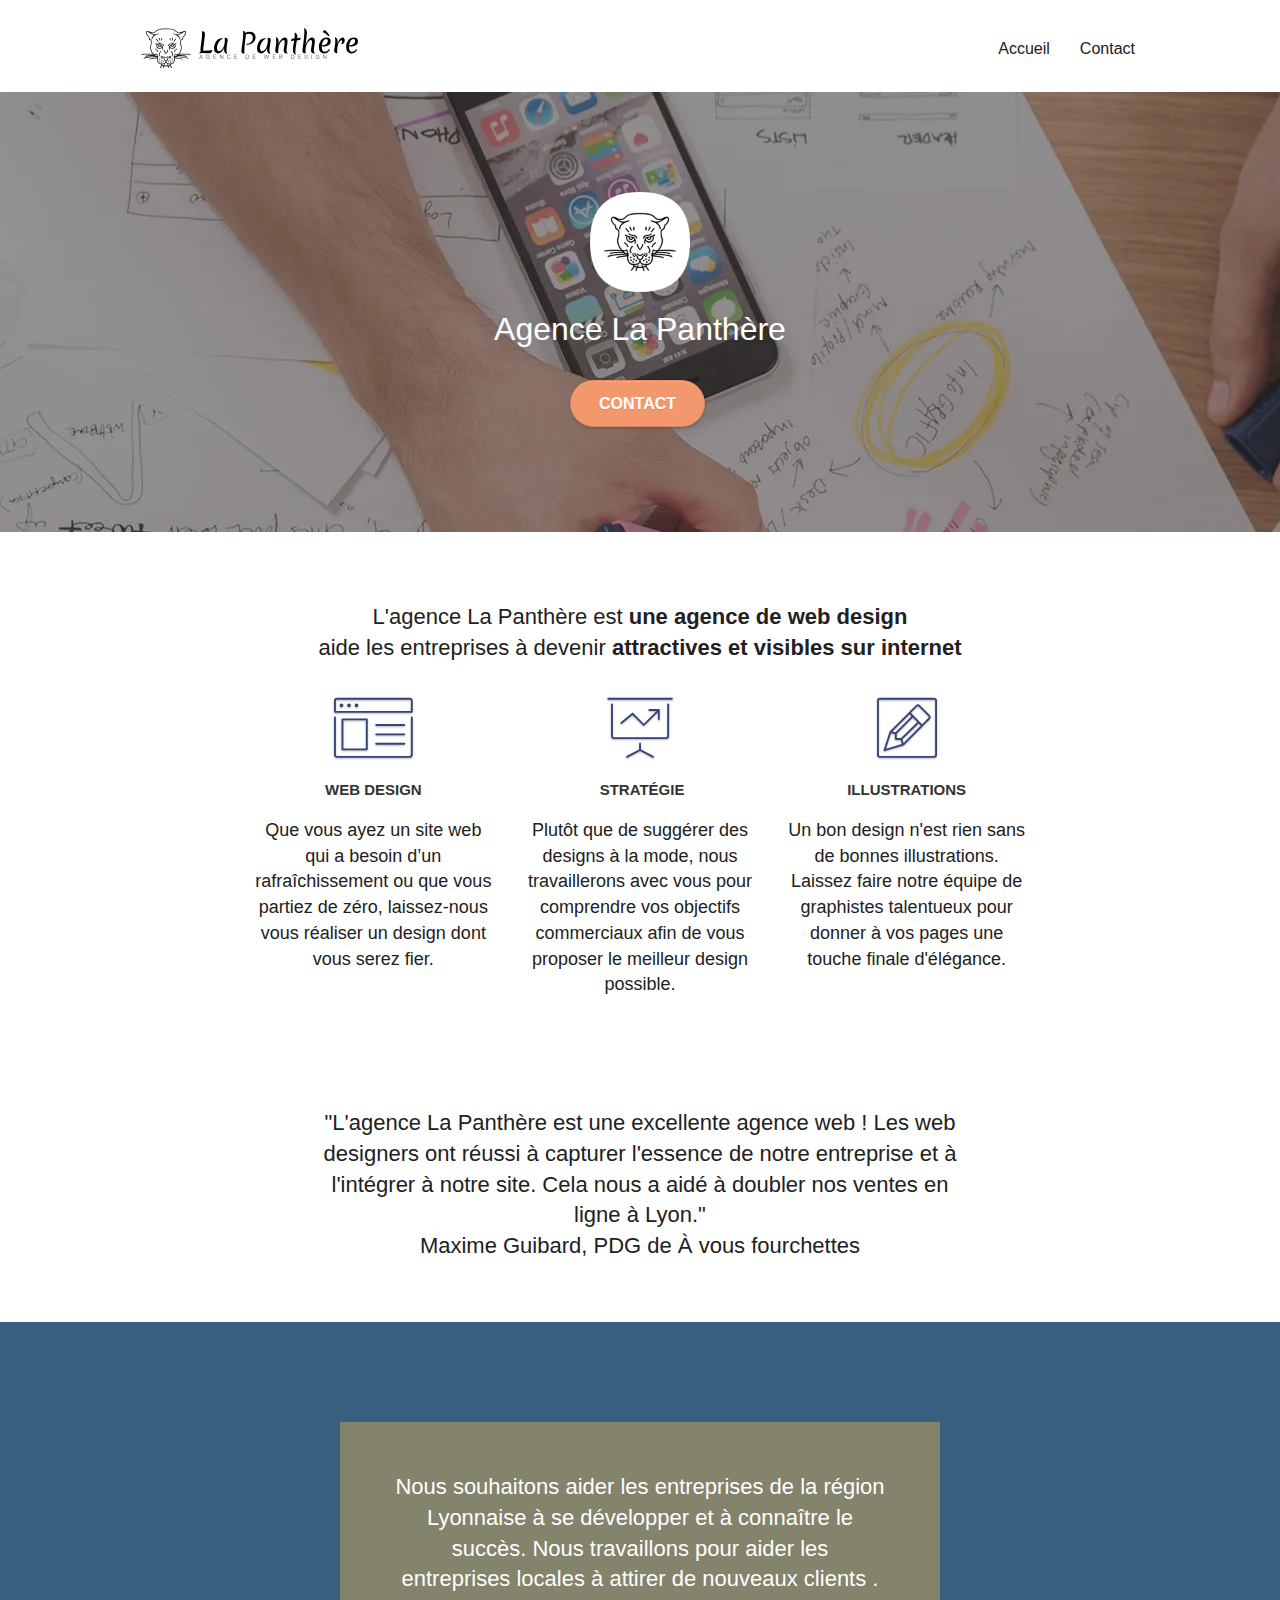
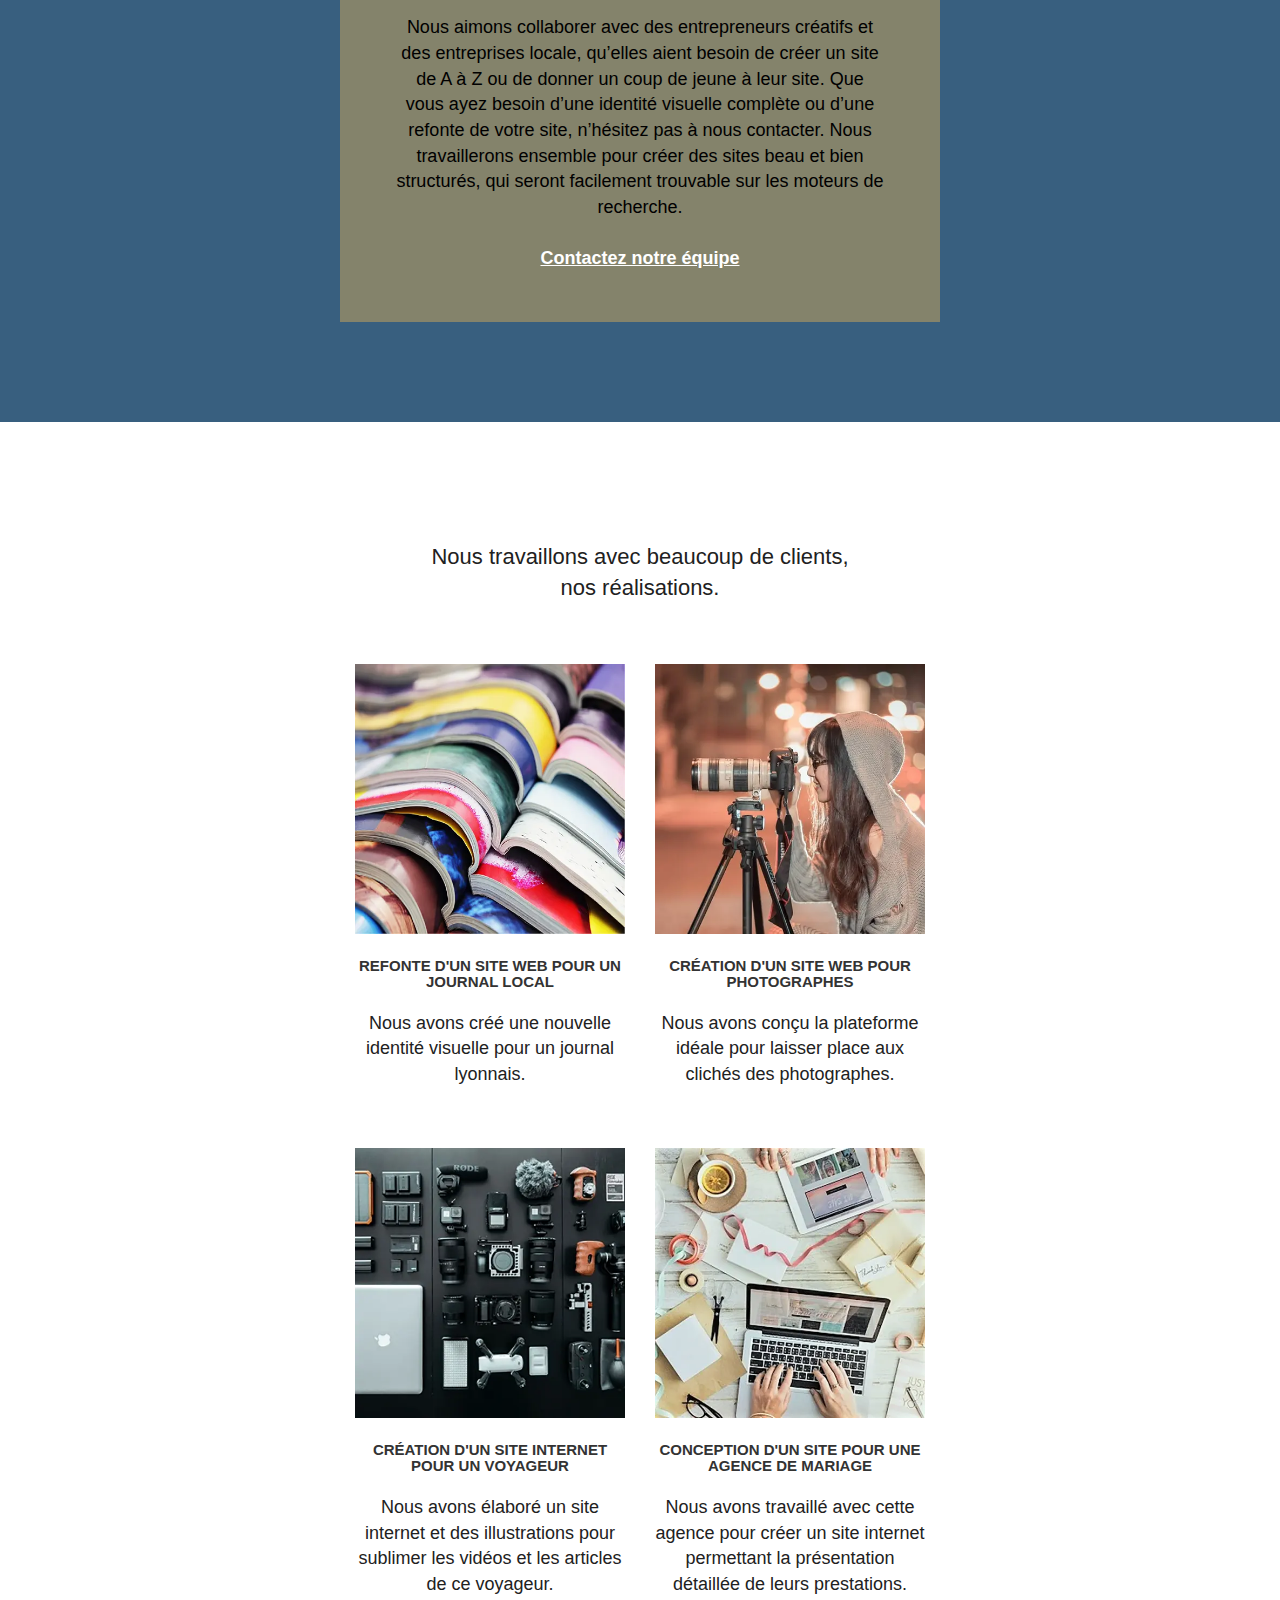
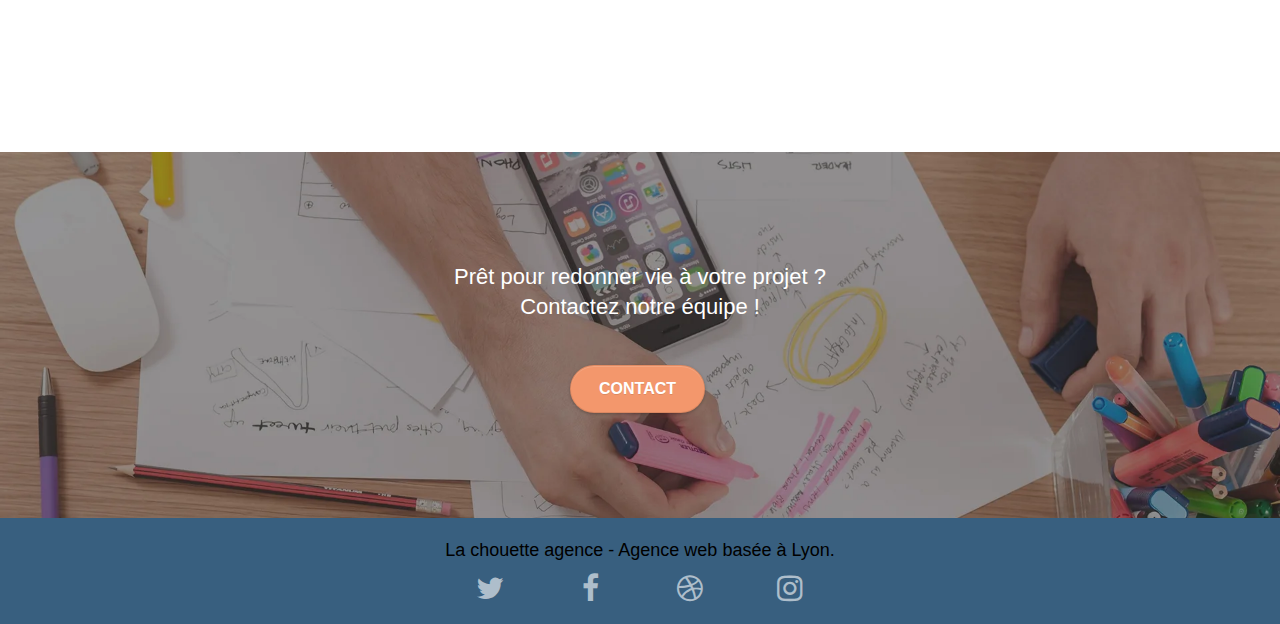
<file: index.html>
<!doctype html>
<html lang="fr-FR">

<head>
	<meta charset="utf-8">
	<meta name="description" content="L'agence La Panthère est une agence de web design
	aide les entreprises à devenir attractives et visibles sur internet">
	<meta name="viewport" content="width=device-width, initial-scale=1.0, viewport-fit=cover">
	<link rel="shortcut icon" type="image/png" href="favicon.jpg">

	<link rel="stylesheet" type="text/css" href="./css/bootstrap.css">
	<link rel="stylesheet" type="text/css" href="style.css">
	<link rel="stylesheet" type="text/css" href="./css/font-awesome.css">
	<link rel="stylesheet" type="text/css" href="./css/et-line.css">

	<title>La Panthère</title>


	<!-- Analytics -->

	<!-- Analytics END -->

</head>

<body>
	<!-- Principal conteneur -->
	<div class="page-container">

		<!-- bloc-0 -->
		<div class="bloc bgc-white l-bloc " id="bloc-0">
			<div class="container bloc-sm">

				<nav class="navbar row">
					<div class="navbar-header">

						<a class="navbar-brand" href="index.html"><img src="img/agence-la-panthere-monochrome.svg"
								alt="logo La Panthère" height="40"></a>

						<button id="nav-toggle" type="button" class="ui-navbar-toggle navbar-toggle" data-toggle="collapse"
							data-target=".navbar-1">
							<span class="sr-only">Toggle navigation</span><span class="icon-bar"></span><span
								class="icon-bar"></span><span class="icon-bar"></span>
						</button>
					</div>
					<div class="collapse navbar-collapse navbar-1 special-dropdown-nav">
						<ul class="site-navigation nav navbar-nav">
							<li>
								<a href="index.html">Accueil</a>
							</li>
							<li>
							</li>
							<li>
								<a href="contact.html">Contact</a>
							</li>
						</ul>
					</div>
				</nav>
			</div>
		</div>
		<!-- bloc-0 END -->

		<!-- bloc/1/presentation -->
		<div class="bloc bgc-dark-slate-blue bg-banniere d-bloc bg-t-edge bloc-bg-texture texture-paper b-parallax"
			id="bloc-1-hero">
			<div class="container bloc-lg">
				<div class="row tight-width-whitespace">
					<div class="col-sm-12">
						<img src="img/logo.webp" class="center-block image-resize-mode" width="100" alt="logo Agence La Panthère">
						<h1 class="text-center hero-bloc-text tc-white ">
							Agence La Panthère
						</h1>
						<div class="text-center">
							<a href="contact.html" class="btn btn-lg btn-clean btn-rd cta-hero btn-atomic-tangerine"
								id="cta-hero">Contact</a>
						</div>
					</div>
				</div>
			</div>
		</div>
		<!-- bloc-1-presentation END -->

		<!-- bloc-2-services -->
		<div class="bloc bgc-white l-bloc" id="bloc-2-services">
			<div class="container bloc-md">
				<div class="row">
					<div class="col-sm-12 text-center">
						<h2> L'agence La Panthère est <strong> une agence de web design </strong> <br> aide les entreprises à devenir <strong> attractives et
							visibles sur internet</strong></h2>
					</div>
				</div>
				<div class="row voffset-lg med-width-whitespace">
					<div class="col-sm-4">
						<div class="text-center">
							<span class="et-icon-browser sm-shadow icon-dark-slate-blue icons icon-lg"></span>
						</div>
						<h3 class="mg-md text-center">
							Web design
						</h3>
						<p class="text-center ">
							Que vous ayez un site web qui a besoin d&rsquo;un rafraîchissement ou que vous partiez de zéro,
							laissez-nous vous réaliser un design dont vous serez fier.
						</p>
					</div>
					<div class="col-sm-4">
						<div class="text-center">
							<span class="et-icon-presentation sm-shadow icon-dark-slate-blue icons icon-lg"></span>
						</div>
						<h3 class="mg-md text-center">
							&nbsp;Stratégie
						</h3>
						<p class="text-center ">
							Plutôt que de suggérer des designs à la mode, nous travaillerons avec vous pour comprendre vos objectifs
							commerciaux afin de vous proposer le meilleur design possible.<br>
						</p>
					</div>
					<div class="col-sm-4">
						<div class="text-center">
							<span class="et-icon-edit sm-shadow icon-dark-slate-blue icons icon-lg"></span>
						</div>
						<h3 class="mg-md text-center">
							Illustrations
						</h3>
						<p class="text-center ">
							Un bon design n'est rien sans de bonnes illustrations. Laissez faire notre équipe de graphistes talentueux
							pour donner à vos pages une touche finale d'élégance.
						</p>
					</div>
				</div>
				<div class="row voffset-lg voffset">
					<div class="col-xs-12 col-md-8 col-md-offset-2 text-center">
						<h2>"L'agence La Panthère est une excellente agence web ! Les web designers ont réussi à capturer l'essence
							de notre entreprise et à l'intégrer à notre site.
							Cela nous a aidé à doubler nos ventes en ligne à Lyon." <br>Maxime Guibard, PDG de À vous fourchettes</h2>

					</div>
				</div>
			</div>
		</div>
		<!-- bloc-2-services END -->

		<!-- bloc-3-what-i-do -->
		<div class="bloc tc-white bgc-atomic-tangerine bg-presentation d-bloc bloc-bg-texture texture-paper b-parallax"
			id="bloc-3-what-i-do">
			<div class="container bloc-lg">
				<div class="row tight-width-whitespace black-background">
					<div class="col-sm-12">
						<h2 class="mg-md text-center tc-white">
							Nous souhaitons aider les entreprises de la région Lyonnaise à se développer et à connaître le succès.
							Nous travaillons pour aider les entreprises locales à attirer de nouveaux clients .<br>
						</h2>
						<p class="text-center white">
							Nous aimons collaborer avec des entrepreneurs créatifs et des entreprises locale, qu’elles aient besoin de
							créer un site de A à Z ou de donner un coup de jeune à leur site. Que vous ayez besoin d’une identité
							visuelle complète ou d’une refonte de votre site, n’hésitez pas à nous contacter. Nous travaillerons
							ensemble pour créer des sites beau et bien structurés, qui seront facilement trouvable sur les moteurs de
							recherche. <br><br><a class="ltc-white bold-link" href="contact.html">Contactez notre équipe</a><br>
						</p>
					</div>
				</div>
			</div>
		</div>
		<!-- bloc-3-what-i-do END -->

		<!-- bloc-4-portfolio -->
		<div class="bloc bgc-white bg-lines-h2-bg bg-repeat l-bloc" id="bloc-4-portfolio">
			<div class="container bloc-lg">
				<div class="row">
					<div class="col-sm-12 text-center">
						<h2>Nous travaillons avec beaucoup de clients, <br> nos réalisations.</h2>
					</div>
				</div>
				<div class="row tight-width-whitespace portfolio-row">
					<div class="col-sm-6">
						<a href="#" data-lightbox="img/1.jpg" data-gallery-id="gallery-1"
							data-caption="Refonte d'un site web pour un journal local" data-frame="snapshot-lb"><img src="img/1.webp"
								alt="photographie de magasins" class="img-responsive portfolio-thumb"></a>
						<h3 class="mg-md text-center">
							Refonte d'un site web pour un journal local
						</h3>
						<p class="text-center">
							Nous avons créé une nouvelle identité visuelle pour un journal lyonnais.
						</p>
					</div>
					<div class="col-sm-6">
						<a href="#" data-lightbox="img/2.jpg" data-gallery-id="gallery-1"
							data-caption="Création d'un site web pour photographes" data-frame="snapshot-lb"><img src="img/2.webp"
								class="img-responsive portfolio-thumb" alt="photographie d'un photographe"></a>
						<h3 class="mg-md text-center">
							Création d'un site web pour photographes
						</h3>
						<p class="text-center">
							Nous avons conçu la plateforme idéale pour laisser place aux clichés des photographes.
						</p>
					</div>
				</div>
				<div class="row tight-width-whitespace portfolio-row">
					<div class="col-sm-6">
						<a href="#" data-lightbox="img/3.bmp" data-gallery-id="gallery-1"
							data-caption="Création d'un site internet pour un voyageur" data-frame="snapshot-lb"><img src="img/3.webp"
								class="img-responsive portfolio-thumb" alt="matériel photographique"></a>
						<h3 class="mg-md text-center">
							Création d'un site internet pour un voyageur
						</h3>
						<p class="text-center">
							Nous avons élaboré un site internet et des illustrations pour sublimer les vidéos et les articles de ce
							voyageur.
						</p>
					</div>
					<div class="col-sm-6">
						<a href="#" data-lightbox="img/4.bmp" data-gallery-id="gallery-1"
							data-caption="Conception d'un site pour une agence de mariage" data-frame="snapshot-lb">
							<img src="img/4.webp" class="img-responsive portfolio-thumb" alt="bureau de travail"></a>
						<h3 class="mg-md text-center">
							Conception d'un site pour une agence de mariage
						</h3>
						<p class="text-center">
							Nous avons travaillé avec cette agence pour créer un site internet permettant la présentation détaillée de
							leurs prestations.
						</p>
					</div>
				</div>
			</div>
		</div>
		<!-- bloc-4-portfolio END -->

		<!-- bloc-5-cta -->
		<div class="bloc bgc-dark-slate-blue bg-banniere d-bloc bloc-bg-texture texture-paper" id="bloc-5-cta">
			<div class="container bloc-lg">
				<div class="row">
					<h2 class="mg-md text-center tc-white">
						Prêt pour redonner vie à votre projet ?<br>Contactez notre équipe !
					</h2>
					<div class="col-sm-12 text-center">
						<a href="contact.html" class="btn btn-atomic-tangerine btn-clean btn-rd btn-lg cta-hero">Contact</a>
					</div>
				</div>
			</div>
		</div>
		<!-- bloc-5-cta END -->

		<!-- Footer - bloc-8 -->
		<div class="bloc bgc-atomic-tangerine d-bloc" id="bloc-8">
			<footer class="bloc bgc-atomic-tangerine d-bloc" id="bloc-8">
				<div class="container bloc-sm">
					<div class="row">
						<div class="col-sm-12">
							<p class="text-center white">
								La chouette agence - Agence web basée à Lyon.<br>
							</p>
		
							<!--images et liens vers les réseaux sociaux-->
							<figure class="row row-no-gutters social">
								<div class="col-sm-3">
									<div class="text-center">
										<a class="social" href="https://www.twitter.com/" target="_blank"><span class="fa icon-md" title="Icone de lien vers twitter.">&#xf099;</span></a>
									</div>
								</div>
								<div class="col-sm-3">
									<div class="text-center">
										<a class="social" href="https://www.facebook.com/" target="_blank"><span class="fa icon-md" title="Icone de lien vers facebook.">&#xf09a;</span></a>
									</div>
								</div>
								<div class="col-sm-3">
									<div class="text-center">
										<a class="social" href="https://www.dribbble.com/" target="_blank"><span class="fa icon-md" title="Icone de lien vers dribbble.">&#xf17d;</span></a>
									</div>
								</div>
								<div class="col-sm-3">
									<div class="text-center">
										<a class="social" href="https://www.instagram.com/" target="_blank"><span class="fa icon-md" title="Icone de lien vers instagram.">&#xf16d;</span></a>
									</div>
								</div>
							</figure>
		
							<!--navigation liens footer-->
							<!--n<nav class="row">
								<div class="col-sm-4">
									Partenaires
										<ul>
											<li><a href="voiture.com">voiture.com</a></li>
											<li><a href="pizza.com">pizza.com</a></li>
											<li><a href="matoiture.com">matoiture.com</a></li>
											<li><a href="immobilierseo.com">immobilierseo.com</a></li>
										</ul>		
								</div>
								<div class="col-sm-4">
									Annuaires liste 1
									<ul>
										<li><a href="annuaireagence.com">annuaireagence.com</a></li>
										<li><a href="annuaireseo.com">annuaireseo.com</a></li>
										<li><a href="annuairemarketing.com">annuairemarketing.com</a></li>
										<li><a href="123seoture.com">123seo.com</a></li>
										<li><a href="123site.com">123site.com</a></li>
										<li><a href="annuairewordpress.com">annuairewordpress.com</a></li>
										<li><a href="listeagence.com">listeagence.com</a></li>
										<li><a href="meilleuresagencesparis.com">meilleuresagencesparis.com</a></li>
										<li><a href="listeseo.com">listeseo.com</a></li>
									</ul>
								</div>
								<div class="col-sm-4">
									Annuaires liste 2
									<ul>
										<li><a href="betterseo.com">betterseo.com</a></li>
										<li><a href="ameliorerseo.com">ameliorerseo.com</a></li>
										<li><a href="seojuicelien.com">seojuicelien.com</a></li>
										<li><a href="meilleursliens.com">meilleursliens.com</a></li>
										<li><a href="liensagogo.com">liensagogo.com</a></li>
										<li><a href="backlink.com">backlink.com</a></li>
										<li><a href="linkjuiceannuaire.com">linkjuiceannuaire.com</a></li>
										<li><a href="remontersurgoogle.com">remontersurgoogle.com</a></li>
										<li><a href="vraiseofiable.com">vraiseofiable.com</a></li>
									</ul>
								</div>
							</nav>
		
						</div>
					</div>
				</div>
			</footer>
			<!-- Footer - bloc-8 END -->

		</div>
		<!-- Principal conteneur END -->

<!-- zone script-->
<script async src="./js/jquery-2.1.0.js"></script>
<script async src="./js/bootstrap.js"></script>
<script async src="./js/blocs.js"></script>
<script defer src="./js/jquery.touchSwipe.js"></script>
<script defer src="./js/gmaps.js"></script>
</body>

</html>
</file>
<file: style.css>
body {
    margin: 0;
    padding: 0;
    background: #FFF;
    overflow-x: hidden;
    -webkit-font-smoothing: antialiased;
    -moz-osx-font-smoothing: grayscale;
}

a,
button {
    transition: all .3s ease-in-out;
    outline: none!important;
}

a:hover {
    text-decoration: none;
    cursor: pointer;
}

#page-loading-blocs-notifaction {
    position: fixed;
    top: 0;
    bottom: 0;
    width: 100%;
    z-index: 100000;
    background: #FFFFFF url("img/pageload-spinner.gif") no-repeat center center;
}

.bloc {
    width: 100%;
    clear: both;
    background: 50% 50% no-repeat;
    padding: 0 50px;
    -webkit-background-size: cover;
    -moz-background-size: cover;
    -o-background-size: cover;
    background-size: cover;
    position: relative;
}



.bloc .container {
    padding-left: 0;
    padding-right: 0;
}

.bloc-lg {
    padding: 100px 50px;
}

.bloc-md {
    padding: 50px;
}

.bloc-sm {
    padding: 20px 50px;
}

.bg-center,
.bg-l-edge,
.bg-r-edge,
.bg-t-edge,
.bg-b-edge,
.bg-tl-edge,
.bg-bl-edge,
.bg-tr-edge,
.bg-br-edge,
.bg-repeat {
    -webkit-background-size: auto!important;
    -moz-background-size: auto!important;
    -o-background-size: auto!important;
    background-size: auto!important;
}

.bg-repeat {
    background: repeat;
}

.bg-t-edge {
    background: top no-repeat;
}

.bloc-bg-texture::before {
    content: "";
    background-size: 2px 2px;
    position: absolute;
    top: 0;
    bottom: 0;
    left: 0;
    right: 0;
}

.texture-paper::before {
    
    background-size: 280px 280px;
}

.b-parallax {
    background-attachment: fixed;
}

.d-bloc {
    color: rgb(255, 255, 255);
}

.d-bloc button:hover {
    color: rgba(255, 255, 255, .9);
}

.d-bloc .icon-round,
.d-bloc .icon-square,
.d-bloc .icon-rounded,
.d-bloc .icon-semi-rounded-a,
.d-bloc .icon-semi-rounded-b {
    border-color: rgba(255, 255, 255, .9);
}

.d-bloc .divider-h span {
    border-color: rgba(255, 255, 255, .2);
}

.d-bloc .a-btn,
.d-bloc .navbar a,
.d-bloc .navbar-brand,
.d-bloc a .icon-sm,
.d-bloc a .icon-md,
.d-bloc a .icon-lg,
.d-bloc a .icon-xl,
.d-bloc h1 a,
.d-bloc h2 a,
.d-bloc h3 a,
.d-bloc h4 a,
.d-bloc h5 a,
.d-bloc h6 a,
.d-bloc p a {
    color: rgba(255, 255, 255, .6);
}

.d-bloc .a-btn:hover,
.d-bloc .navbar a:hover,
.d-bloc .navbar-brand:hover,
.d-bloc a:hover .icon-sm,
.d-bloc a:hover .icon-md,
.d-bloc a:hover .icon-lg,
.d-bloc a:hover .icon-xl,
.d-bloc h1 a:hover,
.d-bloc h2 a:hover,
.d-bloc h3 a:hover,
.d-bloc h4 a:hover,
.d-bloc h5 a:hover,
.d-bloc h6 a:hover,
.d-bloc p a:hover {
    color: rgba(255, 255, 255, 1);
}

.d-bloc .navbar-toggle .icon-bar {
    background: rgba(255, 255, 255, 1);
}

.d-bloc .btn-wire,
.d-bloc .btn-wire:hover {
    color: rgba(255, 255, 255, 1);
    border-color: rgba(255, 255, 255, 1);
}

.d-bloc .panel {
    color: rgba(0, 0, 0, .5);
}

.d-bloc .panel button:hover {
    color: rgba(0, 0, 0, .7);
}

.d-bloc .panel icon {
    border-color: rgba(0, 0, 0, .7);
}

.d-bloc .panel .divider-h span {
    border-color: rgba(0, 0, 0, .1);
}

.d-bloc .panel .a-btn {
    color: rgba(0, 0, 0, .6);
}

.d-bloc .panel .a-btn:hover {
    color: rgba(0, 0, 0, 1);
}

.d-bloc .panel .btn-wire,
.d-bloc .panel .btn-wire:hover {
    color: rgba(0, 0, 0, .7);
    border-color: rgba(0, 0, 0, .3);
}

.d-bloc .panel,
.l-bloc {
    color: rgba(0, 0, 0, .5);
}

.d-bloc .panel button:hover,
.l-bloc button:hover {
    color: rgba(0, 0, 0, .7);
}

.l-bloc .icon-round,
.l-bloc .icon-square,
.l-bloc .icon-rounded,
.l-bloc .icon-semi-rounded-a,
.l-bloc .icon-semi-rounded-b {
    border-color: rgba(0, 0, 0, .7);
}

.d-bloc .panel .divider-h span,
.l-bloc .divider-h span {
    border-color: rgba(0, 0, 0, .1);
}

.d-bloc .panel .a-btn,
.l-bloc .a-btn,
.l-bloc .navbar a,
.l-bloc .navbar-brand,
.l-bloc a .icon-sm,
.l-bloc a .icon-md,
.l-bloc a .icon-lg,
.l-bloc a .icon-xl,
.l-bloc h1 a,
.l-bloc h2 a,
.l-bloc h3 a,
.l-bloc h4 a,
.l-bloc h5 a,
.l-bloc h6 a,
.l-bloc p a {
    color: rgba(0, 0, 0, .6);
}

.d-bloc .panel .a-btn:hover,
.l-bloc .a-btn:hover,
.l-bloc .navbar a:hover,
.l-bloc .navbar-brand:hover,
.l-bloc a:hover .icon-sm,
.l-bloc a:hover .icon-md,
.l-bloc a:hover .icon-lg,
.l-bloc a:hover .icon-xl,
.l-bloc h1 a:hover,
.l-bloc h2 a:hover,
.l-bloc h3 a:hover,
.l-bloc h4 a:hover,
.l-bloc h5 a:hover,
.l-bloc h6 a:hover,
.l-bloc p a:hover {
    color: rgba(0, 0, 0, 1);
}

.l-bloc .navbar-toggle .icon-bar {
    color: rgba(0, 0, 0, .6);
}

.d-bloc .panel .btn-wire,
.d-bloc .panel .btn-wire:hover,
.l-bloc .btn-wire,
.l-bloc .btn-wire:hover {
    color: rgba(0, 0, 0, .7);
    border-color: rgba(0, 0, 0, .3);
}

.voffset {
    margin-top: 30px;
}

.voffset-lg {
    margin-top: 80px;
}

.row-no-gutters {
    margin-right: 0;
    margin-left: 0;
}

.row.row-no-gutters > [class^="col-"],
.row.row-no-gutters > [class*=" col-"] {
    padding-right: 0;
    padding-left: 0;
}

#bloc-1-hero h1 {
    font-size: 32px;
}

.navbar {
    margin-bottom: 0;
    z-index: 1;
}

.navbar-brand {
    height: auto;
    padding: 3px 15px;
    font-size: 25px;
    font-weight: normal;
    font-weight: 600;
    line-height: 44px;
}

.navbar-brand img {
    max-height: 200px;
    margin: 0 5px 0 0;
    display: inline;
}

.navbar-brand img[src$=svg] {
    min-width: 100px;
}

.nav-center .navbar-brand img {
    margin: 0;
}

.navbar .nav {
    padding-top: 2px;
    margin-right: -16px;
    float: right;
    z-index: 1;
}

.nav > li {
    float: left;
    margin-top: 4px;
    font-size: 16px;
}

.navbar-nav .open .dropdown-menu > li > a {
    text-align: inherit;
}

.nav > li a:hover,
.nav > li a:focus {
    background: transparent;
}

.navbar-toggle {
    margin: 10px 10px 0 0;
    border: 0px;
}

.navbar-toggle:hover {
    background: transparent!important;
}

.navbar-toggle .icon-bar {
    background-color: rgba(0, 0, 0, .5);
    width: 26px;
}

.nav-invert .navbar .nav {
    float: left;
}

.nav-invert .navbar-header,
.nav-invert .navbar-brand {
    float: right;
    position: relative;
    z-index: 2;
}

@media (min-width: 768px) {
    .site-navigation {
        position: absolute;
        top: 50%;
        right: 20px;
        transform: translate(0, -50%);
        -webkit-transform: translateY(-50%);
    }
    .nav > li .dropdown-menu a,
    .nav > li .dropdown-menu a:hover {
        color: #484848;
    }
    .nav-invert .site-navigation {
        left: 0;
        right: 0;
    }
    .nav-center {
        text-align: center;
    }
    .nav-center .navbar-header {
        width: 100%;
    }
    .nav-center .navbar-header,
    .nav-center .navbar-brand,
    .nav-center .nav > li {
        float: none;
        display: inline-block;
    }
    .nav-center .site-navigation {
        position: relative;
        width: 100%;
        right: 0;
        margin-right: 0px;
        margin-top: 20px;
    }
    .nav-center.mini-nav .navbar-toggle {
        float: none;
        margin: 10px auto 0;
    }
}

.nav > li > .dropdown a {
    background: none!important;
    display: block;
    padding: 14px 15px;
}

nav .caret {
    margin: 0 5px;
}

.dropdown-menu .dropdown-menu {
    top: -8px;
    left: 100%;
}

.dropdown-menu .dropmenu-flow-right {
    top: 100%;
    left: 0;
    margin-left: -1px;
    border-top-left-radius: 0;
    border-top-right-radius: 0;
}

.dropdown-menu .dropdown span {
    border: 4px solid black;
    border-top-color: transparent;
    border-right-color: transparent;
    border-bottom-color: transparent;
    margin: 6px -5px 0 0!important;
    float: right;
}

.mg-md {
    margin-top: 10px;
    margin-bottom: 20px;
}

.mg-lg {
    margin-top: 10px;
    margin-bottom: 40px;
}

.btn {
    margin: 0 5px 5px 0;
}

.btn.pull-right {
    margin: 0 0 5px 5px;
}

.btn-d,
.btn-d:hover,
.btn-d:focus {
    color: #FFF;
    background: rgba(0, 0, 0, .3);
}

button {
    outline: none!important;
}

.btn-rd {
    border-radius: 40px;
}

.btn-clean {
    border: 1px solid rgba(0, 0, 0, .08);
    border-bottom-color: rgba(0, 0, 0, .1);
    text-shadow: 0 1px 0 rgba(0, 0, 1, .1);
    box-shadow: 0 1px 3px rgba(0, 0, 1, .25), inset 0 1px 0 0 rgba(255, 255, 255, .15);
}

.icon-md {
    font-size: 30px!important;
}

.icon-lg {
    font-size: 60px!important;
}

.sm-shadow {
    text-shadow: 0 1px 2px rgba(0, 0, 0, .3);
}

.panel-sq,
.panel-sq .panel-heading,
.panel-sq .panel-footer {
    border-radius: 0;
}

.panel-rd {
    border-radius: 30px;
}

.panel-rd .panel-heading {
    border-radius: 29px 29px 0 0;
}

.panel-rd .panel-footer {
    border-radius: 0 0 29px 29px;
}

.form-control {
    border-color: rgba(0, 0, 0, .1);
    box-shadow: none;
}

.scrollToTop {
    width: 40px;
    height: 40px;
    position: fixed;
    bottom: 20px;
    right: 20px;
    opacity: 0;
    z-index: 500;
    transition: all .3s ease-in-out;
}

.scrollToTop span {
    margin-top: 6px;
}

.showScrollTop {
    font-size: 14px;
    opacity: 1;
}

a[data-lightbox] {
    position: relative;
    display: block;
    text-align: center;
}

a[data-lightbox]:hover::before {
    content: "+";
    font-family: "HelveticaNeue-Light", "Helvetica Neue Light", "Helvetica Neue", Helvetica, Arial;
    font-size: 32px;
    width: 50px;
    height: 50px;
    margin-left: -25px;
    border-radius: 50%;
    background: rgba(0, 0, 0, .6);
    color: #FFF;
    font-weight: 100;
    z-index: 1;
    position: absolute;
    top: 50%;
    transform: translateY(-50%);
    -webkit-transform: translateY(-50%);
}

a[data-lightbox]:hover img {
    opacity: 0.6;
    -webkit-animation-fill-mode: none;
    animation-fill-mode: none;
}

#lightbox-modal {
    display: flex;
    align-items: center;
}

#lightbox-modal .modal-dialog {
    width: 90%;
    max-width: 900px;
    margin: 0 auto 0;
}

#lightbox-modal .modal-dialog img {
    max-height: 90vh;
    margin: 0 auto;
}

.lightbox-caption {
    padding: 20px;
    color: #FFF;
    background: rgba(0, 0, 0, .5);
    position: absolute;
    left: 15px;
    right: 15px;
    bottom: 5px;
}

.close-lightbox {
    color: #FFF;
    font-size: 30px;
    position: absolute;
    top: 20px;
    right: 20px;
    z-index: 20;
    background: rgba(0, 0, 0, .5);
    border: none;
    line-height: 30px;
    padding: 0 9px 5px;
    opacity: 0.3;
}

.close-lightbox:hover,
.next-lightbox:hover,
.prev-lightbox:hover {
    opacity: 1.0;
    color: #FFF;
}

.next-lightbox,
.prev-lightbox {
    font-size: 20px;
    color: rgba(255, 255, 255, .9);
    background: rgba(0, 0, 0, .5);
    transition: all .2s ease-in-out;
    position: absolute;
    top: 45%;
    z-index: 1;
    opacity: 0.4;
}

.next-lightbox {
    padding: 6px 8px 1px 13px;
    right: 25px;
}

.prev-lightbox {
    padding: 6px 13px 1px 10px;
    left: 25px;
}

.snapshot-lb .modal-body {
    padding-bottom: 45px;
}

.snapshot-lb .lightbox-caption {
    padding: 0;
    color: rgba(0, 0, 0, .5);
    background: none;
}

h1,
h2,
h3,
h4,
h5,
h6,
p,
label,
.btn,
a {
    font-family: "helvetica";
    font-weight: 400;
    color: #212121!important;
}

.container {
    max-width: 1000px;
}

.hero-bloc-text {
    font-size: 38px;
}

.hero-bloc-text-sub {
    font-size: 36px;
}

.statement-bloc-text {
    line-height: 26px;
    font-style: italic;
    font-size: 20px;
    text-align: center;
    font-weight: lighter;
    max-width: 520px;
    margin: auto auto auto auto;
}

p {
    font-size: 11px;
}

.tight-width-whitespace {
    max-width: 600px;
    margin: auto auto auto auto;
}

.h1 {
    font-size: 20px;
    font-family: "Open Sans";
}

.cta-hero {
    margin-top: 22px;
    color: #FFFFFF!important;
    text-transform: uppercase;
    padding: 12px 28px 12px 28px;
    font-size: 16px;
    font-weight: 700;
}

.social {
    max-width: 400px;
    margin: auto auto auto auto;
}

h2 {
    font-size: 22px;
    line-height: 1.4em;
}

h3 {
    font-size: 15px;
    text-transform: uppercase;
    font-weight: 700;
    color: #333333!important;
}

.med-width-whitespace {
    max-width: 800px;
    margin: auto auto auto auto;
    box-shadow: 0px 0px 0px #000000;
}

h1 {
    color: #333333!important;
}


p {
    font-size: 18px;
}

h4 {
    color: #333333!important;
}

.icons {
    margin-bottom: 14px;
    margin-top: 24px;
}

.white {
    color: #000000!important;
}

.portfolio-thumb {
    margin-bottom: 24px;
}

.portfolio-row {
    margin-bottom: 44px;
    margin-top: 50px;
}

.avatar {
    box-shadow: 0px 4px 9px rgba(0, 0, 0, 0.3);
}

.black-background {
    background-color: rgba(165, 147, 99, 0.7);
    padding: 40px 40px 40px 40px;
}

.bold-link {
    font-weight: 900;
    text-decoration: underline!important;
}

.bgc-white {
    background-color: #FFFFFF;
}

.bgc-dark-slate-blue {
    background-color: #364577;
}

.bgc-atomic-tangerine {
    background-color: #385f7f;
}

.tc-white {
    color: #ffffff!important;
}

.btn-atomic-tangerine {
    background: #F3976C;
    color: #FFFFFF!important;
}

.btn-atomic-tangerine:hover {
    background: #F3976C!important;
    color: #FFFFFF!important;
}

.ltc-white {
    color: #FFFFFF!important;
}

.ltc-white:hover {
    color: #cccccc!important;
}

.ltc-atomic-tangerine {
    color: #F3976C!important;
}

.ltc-atomic-tangerine:hover {
    color: #F3976C!important;
}

.icon-dark-slate-blue {
    color: #364577!important;
    border-color: #364577!important;
}

.bg-dots-bg {
    background-image: url("img/dots-bg.png");
}
/* 
.bg-lines-h2-bg {
    background-image: url("img/lines-h2-bg.png");
} */

.bg-banniere {
    background-image: url("img/agence-la-panthere.webp");
}

.bg-presentation {
    background-image: url("img/image-de-presentation.webp");
}

@media (max-width: 1024px) {
    .bloc {
        padding-left: 20px;
        padding-right: 20px;
    }
    .bloc.full-width-bloc,
    .bloc-tile-2.full-width-bloc .container,
    .bloc-tile-3.full-width-bloc .container,
    .bloc-tile-4.full-width-bloc .container {
        padding-left: 0;
        padding-right: 0;
    }
}

@media (max-width: 992px) and (min-width: 768px) {
    .navbar .nav {
        max-width: 80%
    }
    .nav-center.navbar .nav {
        max-width: 100%
    }
}

@media only screen and (min-device-width: 768px) and (max-device-width: 1024px) and (orientation: landscape) {
    .b-parallax {
        background-attachment: scroll;
    }
}

@media only screen and (min-device-width: 1024px) and (max-device-width: 1366px) and (-webkit-min-device-pixel-ratio: 1.5) {
    .b-parallax {
        background-attachment: scroll;
    }
}

@media (max-width: 991px) {
    .container {
        width: 100%;
    }
    .b-parallax {
        background-attachment: scroll;
    }
    .page-container,
    #hero-bloc {
        overflow-x: hidden;
        position: relative;
    }
    .bloc {
        padding-left: constant(safe-area-inset-left);
        padding-right: constant(safe-area-inset-right);
    }
    .bloc-group,
    .bloc-group .bloc {
        display: block;
        width: 100%;
    }
    .bloc-fill-screen .fill-bloc-top-edge,
    .bloc-fill-screen .fill-bloc-bottom-edge {
        padding: 0 20px;
        padding-left: constant(safe-area-inset-left);
        padding-right: constant(safe-area-inset-right);
    }
}

@media (max-width: 767px) {
    .page-container {
        overflow-x: hidden;
        position: relative;
    }
    h1,
    h2,
    h3,
    h4,
    h5,
    h6,
    p,
    #disqus_thread {
        padding-left: 10px!important;
        padding-right: 10px!important;
    }
    .b-parallax {
        background-attachment: scroll;
    }
    .navbar .nav {
        padding-top: 0;
        border-top: 1px solid rgba(0, 0, 0, .2);
        float: none!important;
    }
    .navbar.row {
        margin-left: 0;
        margin-right: 0;    
    }
    .keywords{
        color:#cccccc;font-size:1px;
        
    }
    .site-navigation {
        position: inherit;
        transform: none;
        -webkit-transform: none;
        -ms-transform: none;
    }
    .nav > li {
        margin-top: 0;
        border-bottom: 1px solid rgba(0, 0, 0, .1);
        background: rgba(0, 0, 0, .05);
        text-align: left;
        padding-left: 15px;
        width: 100%;
    }
    .nav > li:hover {
        background: rgba(0, 0, 0, .08);
    }
    .dropdown .dropdown a .caret {
        float: none;
        margin: 5px 0 0 10px!important;
        border: 4px solid black;
        border-bottom-color: transparent;
        border-right-color: transparent;
        border-left-color: transparent;
    }
    #hero-bloc .navbar .nav {
        background: rgba(0, 0, 0, .8);
    }
    #hero-bloc .navbar .nav a {
        color: rgba(255, 255, 255, .6);
    }
    .hero {
        padding: 50px 0;
    }
    .hero-nav {
        left: -1px;
        right: -1px;
    }
    .navbar-collapse {
        padding: 0;
        overflow-x: hidden;
        -webkit-box-shadow: none;
        box-shadow: none;
    }
    .navbar-brand img {
        max-height: 40px;
        width: auto;
    }
    .nav-invert .navbar-header {
        float: none;
        width: 100%;
    }
    .nav-invert .navbar-toggle {
        float: left;
        margin-left: 10px;
    }
    .bloc {
        padding-left: 0;
        padding-right: 0;
    }
    .bloc-xxl,
    .bloc-xl,
    .bloc-lg {
        padding: 40px 0;
    }
    .bloc-sm,
    .bloc-md {
        padding-left: 0;
        padding-right: 0;
    }
    .bloc-tile-2 .container,
    .bloc-tile-3 .container,
    .bloc-tile-4 .container,
    .bloc-fill-screen .fill-bloc-top-edge,
    .bloc-fill-screen .fill-bloc-bottom-edge {
        padding-left: 0;
        padding-right: 0;
    }
    .a-block {
        padding: 0 10px;
    }
    .btn-dwn {
        display: none;
    }
    .voffset {
        margin-top: 5px;
    }
    .voffset-md {
        margin-top: 20px;
    }
    .voffset-lg {
        margin-top: 30px;
    }
    form {
        padding: 5px;
    }
    .close-lightbox {
        display: inline-block;
    }
    .blocsapp-device-iphone5 {
        background-size: 216px 425px;
        padding-top: 60px;
        width: 216px;
        height: 425px;
    }
    .blocsapp-device-iphone5 img {
        width: 180px;
        height: 320px;
    }
}

@media (max-width: 400px) {
    .bloc {
        padding-left: 0;
        padding-right: 0;
    }
}

@media (max-width: 767px) {
    .bloc-mob-center-text {
        text-align: center;
    }
}
</file>
<file: css/et-line.css>
@font-face {
    font-family: et-line;
    src: url(../fonts/et-line.eot);
    src: url(../fonts/et-line.eot?#iefix) format('embedded-opentype'), url(../fonts/et-line.woff) format('woff'), url(../fonts/et-line.ttf) format('truetype'), url(../fonts/et-line.svg#et-line) format('svg');
    font-weight: 400;
    font-style: normal
}

.et-icon-adjustments,
.et-icon-alarmclock,
.et-icon-anchor,
.et-icon-aperture,
.et-icon-attachment,
.et-icon-bargraph,
.et-icon-basket,
.et-icon-beaker,
.et-icon-bike,
.et-icon-book-open,
.et-icon-briefcase,
.et-icon-browser,
.et-icon-calendar,
.et-icon-camera,
.et-icon-caution,
.et-icon-chat,
.et-icon-circle-compass,
.et-icon-clipboard,
.et-icon-clock,
.et-icon-cloud,
.et-icon-compass,
.et-icon-desktop,
.et-icon-dial,
.et-icon-document,
.et-icon-documents,
.et-icon-download,
.et-icon-dribbble,
.et-icon-edit,
.et-icon-envelope,
.et-icon-expand,
.et-icon-facebook,
.et-icon-flag,
.et-icon-focus,
.et-icon-gears,
.et-icon-genius,
.et-icon-gift,
.et-icon-global,
.et-icon-globe,
.et-icon-googleplus,
.et-icon-grid,
.et-icon-happy,
.et-icon-hazardous,
.et-icon-heart,
.et-icon-hotairballoon,
.et-icon-hourglass,
.et-icon-key,
.et-icon-laptop,
.et-icon-layers,
.et-icon-lifesaver,
.et-icon-lightbulb,
.et-icon-linegraph,
.et-icon-linkedin,
.et-icon-lock,
.et-icon-magnifying-glass,
.et-icon-map,
.et-icon-map-pin,
.et-icon-megaphone,
.et-icon-mic,
.et-icon-mobile,
.et-icon-newspaper,
.et-icon-notebook,
.et-icon-paintbrush,
.et-icon-paperclip,
.et-icon-pencil,
.et-icon-phone,
.et-icon-picture,
.et-icon-pictures,
.et-icon-piechart,
.et-icon-presentation,
.et-icon-pricetags,
.et-icon-printer,
.et-icon-profile-female,
.et-icon-profile-male,
.et-icon-puzzle,
.et-icon-quote,
.et-icon-recycle,
.et-icon-refresh,
.et-icon-ribbon,
.et-icon-rss,
.et-icon-sad,
.et-icon-scissors,
.et-icon-scope,
.et-icon-search,
.et-icon-shield,
.et-icon-speedometer,
.et-icon-strategy,
.et-icon-streetsign,
.et-icon-tablet,
.et-icon-target,
.et-icon-telescope,
.et-icon-toolbox,
.et-icon-tools,
.et-icon-tools-2,
.et-icon-trophy,
.et-icon-tumblr,
.et-icon-twitter,
.et-icon-upload,
.et-icon-video,
.et-icon-wallet,
.et-icon-wine {
    font-family: et-line;
    speak: none;
    font-style: normal;
    font-weight: 400;
    font-variant: normal;
    text-transform: none;
    line-height: 1;
    -webkit-font-smoothing: antialiased;
    -moz-osx-font-smoothing: grayscale;
    display: inline-block
}

.et-icon-mobile:before {
    content: "\e000"
}

.et-icon-laptop:before {
    content: "\e001"
}

.et-icon-desktop:before {
    content: "\e002"
}

.et-icon-tablet:before {
    content: "\e003"
}

.et-icon-phone:before {
    content: "\e004"
}

.et-icon-document:before {
    content: "\e005"
}

.et-icon-documents:before {
    content: "\e006"
}

.et-icon-search:before {
    content: "\e007"
}

.et-icon-clipboard:before {
    content: "\e008"
}

.et-icon-newspaper:before {
    content: "\e009"
}

.et-icon-notebook:before {
    content: "\e00a"
}

.et-icon-book-open:before {
    content: "\e00b"
}

.et-icon-browser:before {
    content: "\e00c"
}

.et-icon-calendar:before {
    content: "\e00d"
}

.et-icon-presentation:before {
    content: "\e00e"
}

.et-icon-picture:before {
    content: "\e00f"
}

.et-icon-pictures:before {
    content: "\e010"
}

.et-icon-video:before {
    content: "\e011"
}

.et-icon-camera:before {
    content: "\e012"
}

.et-icon-printer:before {
    content: "\e013"
}

.et-icon-toolbox:before {
    content: "\e014"
}

.et-icon-briefcase:before {
    content: "\e015"
}

.et-icon-wallet:before {
    content: "\e016"
}

.et-icon-gift:before {
    content: "\e017"
}

.et-icon-bargraph:before {
    content: "\e018"
}

.et-icon-grid:before {
    content: "\e019"
}

.et-icon-expand:before {
    content: "\e01a"
}

.et-icon-focus:before {
    content: "\e01b"
}

.et-icon-edit:before {
    content: "\e01c"
}

.et-icon-adjustments:before {
    content: "\e01d"
}

.et-icon-ribbon:before {
    content: "\e01e"
}

.et-icon-hourglass:before {
    content: "\e01f"
}

.et-icon-lock:before {
    content: "\e020"
}

.et-icon-megaphone:before {
    content: "\e021"
}

.et-icon-shield:before {
    content: "\e022"
}

.et-icon-trophy:before {
    content: "\e023"
}

.et-icon-flag:before {
    content: "\e024"
}

.et-icon-map:before {
    content: "\e025"
}

.et-icon-puzzle:before {
    content: "\e026"
}

.et-icon-basket:before {
    content: "\e027"
}

.et-icon-envelope:before {
    content: "\e028"
}

.et-icon-streetsign:before {
    content: "\e029"
}

.et-icon-telescope:before {
    content: "\e02a"
}

.et-icon-gears:before {
    content: "\e02b"
}

.et-icon-key:before {
    content: "\e02c"
}

.et-icon-paperclip:before {
    content: "\e02d"
}

.et-icon-attachment:before {
    content: "\e02e"
}

.et-icon-pricetags:before {
    content: "\e02f"
}

.et-icon-lightbulb:before {
    content: "\e030"
}

.et-icon-layers:before {
    content: "\e031"
}

.et-icon-pencil:before {
    content: "\e032"
}

.et-icon-tools:before {
    content: "\e033"
}

.et-icon-tools-2:before {
    content: "\e034"
}

.et-icon-scissors:before {
    content: "\e035"
}

.et-icon-paintbrush:before {
    content: "\e036"
}

.et-icon-magnifying-glass:before {
    content: "\e037"
}

.et-icon-circle-compass:before {
    content: "\e038"
}

.et-icon-linegraph:before {
    content: "\e039"
}

.et-icon-mic:before {
    content: "\e03a"
}

.et-icon-strategy:before {
    content: "\e03b"
}

.et-icon-beaker:before {
    content: "\e03c"
}

.et-icon-caution:before {
    content: "\e03d"
}

.et-icon-recycle:before {
    content: "\e03e"
}

.et-icon-anchor:before {
    content: "\e03f"
}

.et-icon-profile-male:before {
    content: "\e040"
}

.et-icon-profile-female:before {
    content: "\e041"
}

.et-icon-bike:before {
    content: "\e042"
}

.et-icon-wine:before {
    content: "\e043"
}

.et-icon-hotairballoon:before {
    content: "\e044"
}

.et-icon-globe:before {
    content: "\e045"
}

.et-icon-genius:before {
    content: "\e046"
}

.et-icon-map-pin:before {
    content: "\e047"
}

.et-icon-dial:before {
    content: "\e048"
}

.et-icon-chat:before {
    content: "\e049"
}

.et-icon-heart:before {
    content: "\e04a"
}

.et-icon-cloud:before {
    content: "\e04b"
}

.et-icon-upload:before {
    content: "\e04c"
}

.et-icon-download:before {
    content: "\e04d"
}

.et-icon-target:before {
    content: "\e04e"
}

.et-icon-hazardous:before {
    content: "\e04f"
}

.et-icon-piechart:before {
    content: "\e050"
}

.et-icon-speedometer:before {
    content: "\e051"
}

.et-icon-global:before {
    content: "\e052"
}

.et-icon-compass:before {
    content: "\e053"
}

.et-icon-lifesaver:before {
    content: "\e054"
}

.et-icon-clock:before {
    content: "\e055"
}

.et-icon-aperture:before {
    content: "\e056"
}

.et-icon-quote:before {
    content: "\e057"
}

.et-icon-scope:before {
    content: "\e058"
}

.et-icon-alarmclock:before {
    content: "\e059"
}

.et-icon-refresh:before {
    content: "\e05a"
}

.et-icon-happy:before {
    content: "\e05b"
}

.et-icon-sad:before {
    content: "\e05c"
}

.et-icon-facebook:before {
    content: "\e05d"
}

.et-icon-twitter:before {
    content: "\e05e"
}

.et-icon-googleplus:before {
    content: "\e05f"
}

.et-icon-rss:before {
    content: "\e060"
}

.et-icon-tumblr:before {
    content: "\e061"
}

.et-icon-linkedin:before {
    content: "\e062"
}

.et-icon-dribbble:before {
    content: "\e063"
}
</file>
